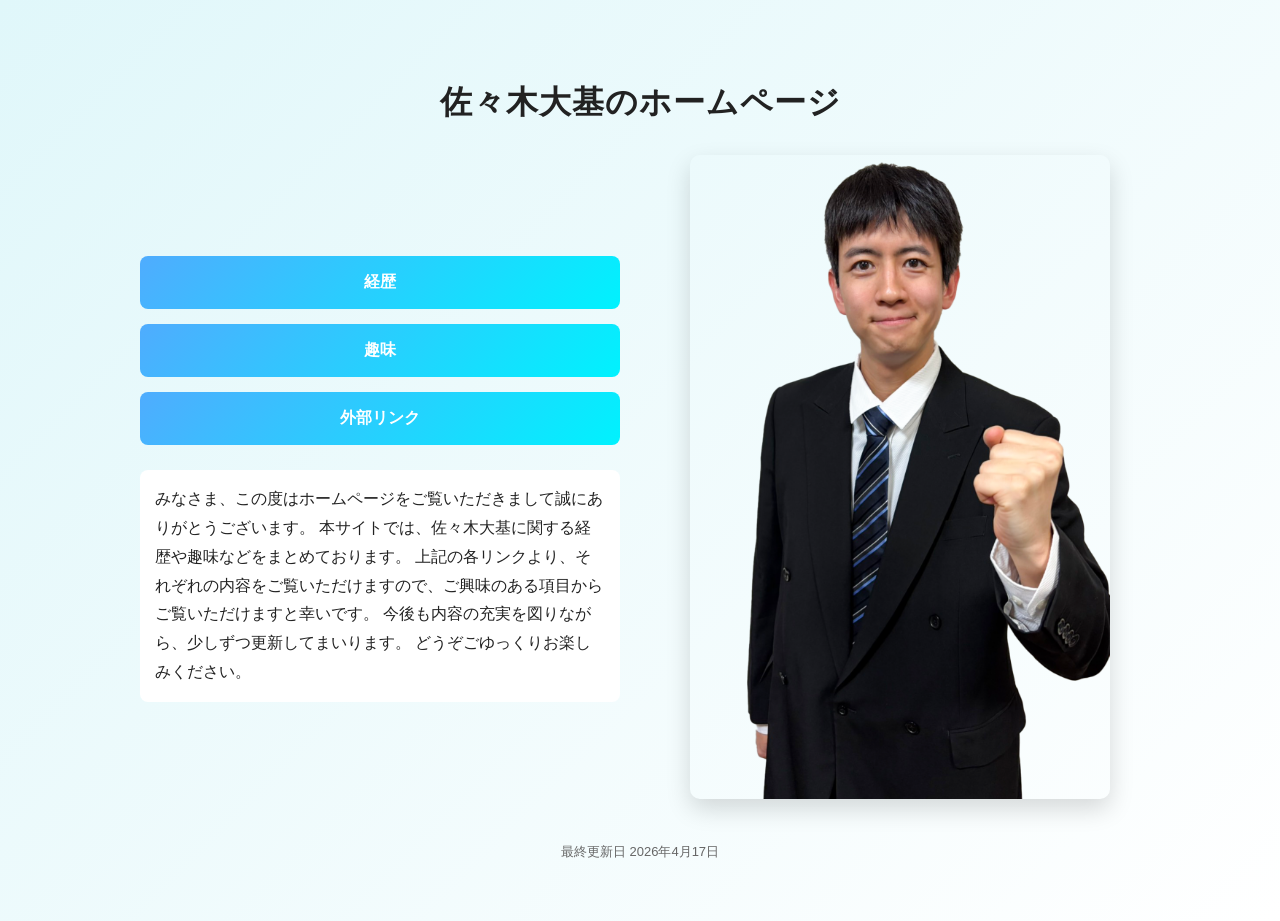
<file: index.html>
<!DOCTYPE html>
<html lang="ja">
<head>
<meta charset="UTF-8">
<meta name="viewport" content="width=device-width, initial-scale=1.0">
<title>佐々木大基のホームページ</title>
<link rel="stylesheet" href="style.css">
</head>
<body>

<div class="wrapper">
  <h1>
佐々木大基の<span class="nowrap">ホームページ</span>
</h1>

  <div class="main">
    <div class="left">
      <a href="career.html" class="button">経歴</a>
      <a href="hobby.html" class="button">趣味</a>
      <a href="links.html" class="button">外部リンク</a>

      <div class="message">
        みなさま、この度はホームページをご覧いただきまして誠にありがとうございます。
本サイトでは、佐々木大基に関する経歴や趣味などをまとめております。
上記の各リンクより、それぞれの内容をご覧いただけますので、ご興味のある項目からご覧いただけますと幸いです。
今後も内容の充実を図りながら、少しずつ更新してまいります。
どうぞごゆっくりお楽しみください。
      </div>
    </div>

    <div class="right">
      <img src="佐々木背景透過.png" alt="佐々木大基">
    </div>
  </div>

  <div class="footer">
    最終更新日 2026年4月17日
  </div>
</div>

</body>
</html>
</file>
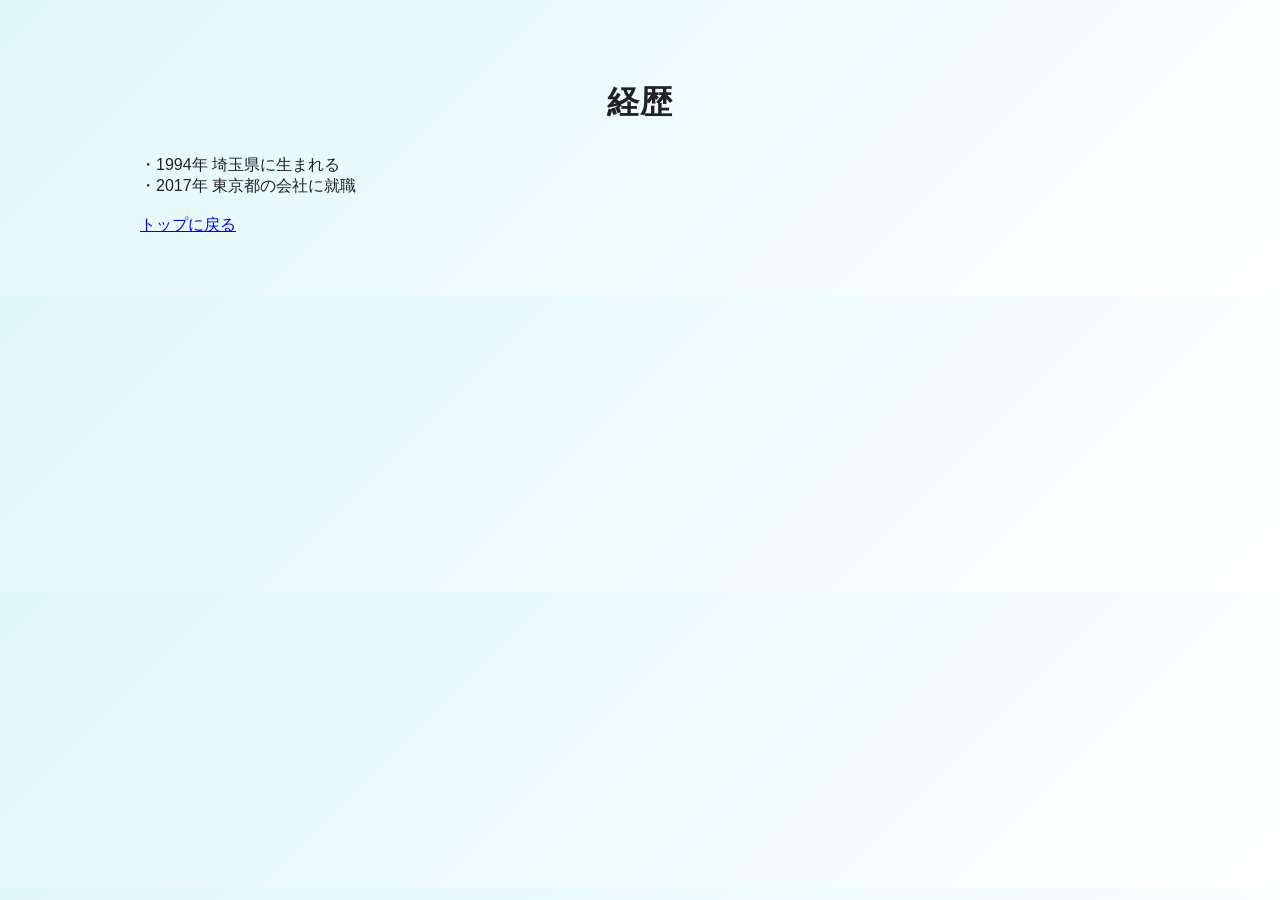
<file: career.html>
<!DOCTYPE html>
<html lang="ja">
<head>
<meta charset="UTF-8">
<meta name="viewport" content="width=device-width, initial-scale=1.0">
<title>経歴</title>
<link rel="stylesheet" href="style.css">
</head>

<body>

<div class="wrapper">

<h1>経歴</h1>

<div class="section">
・1994年 埼玉県に生まれる<br>
・2017年 東京都の会社に就職

</div>
<br>
<a href="index.html" class="back">トップに戻る</a>

</div>

</body>
</html>
</file>
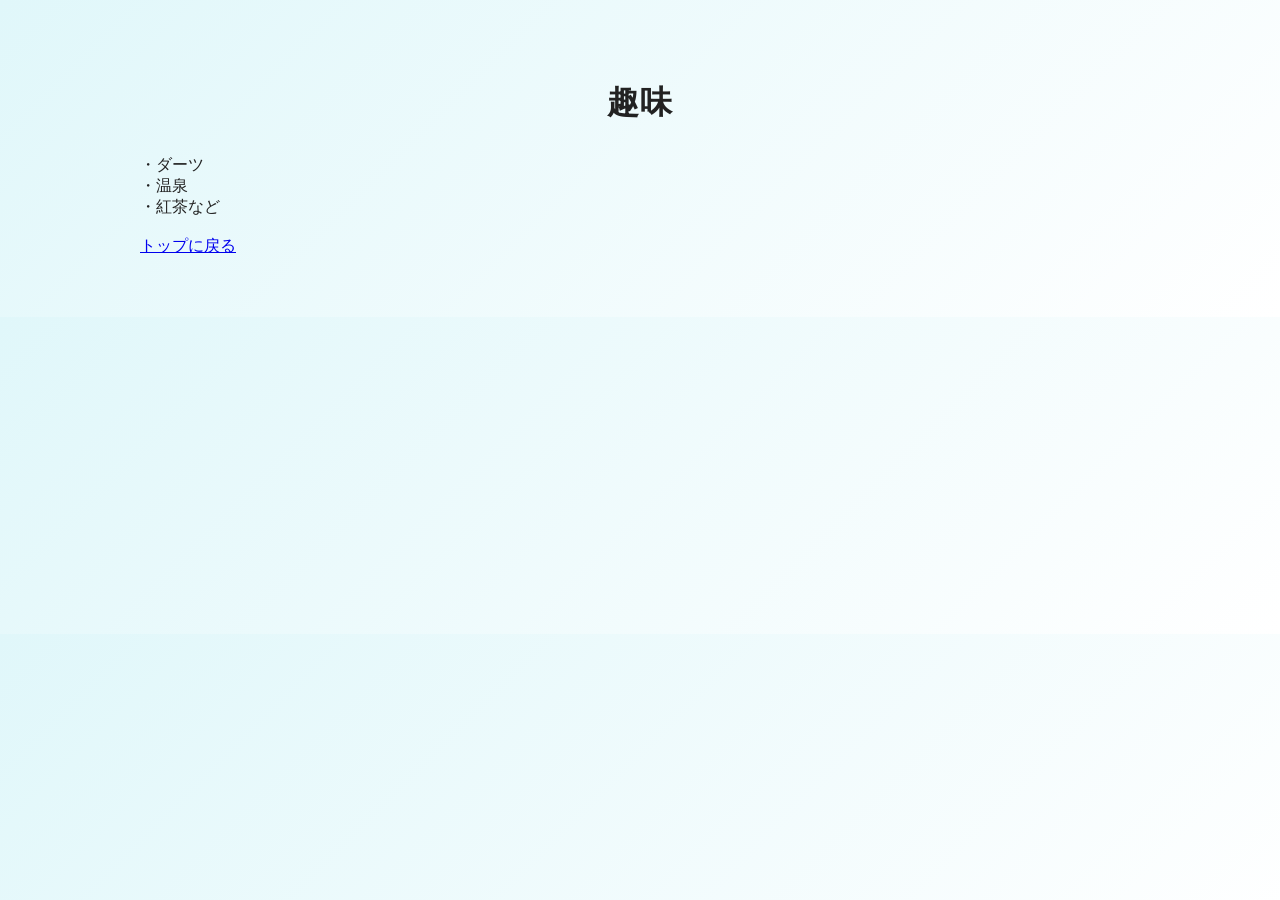
<file: hobby.html>
<!DOCTYPE html>
<html lang="ja">
<head>
<meta charset="UTF-8">
<meta name="viewport" content="width=device-width, initial-scale=1.0">
<title>趣味</title>
<link rel="stylesheet" href="style.css">
</head>

<body>

<div class="wrapper">

<h1>趣味</h1>

<div class="section">
・ダーツ<br>
・温泉<br>
・紅茶など
</div>
<br>
<a href="index.html" class="back">トップに戻る</a>

</div>

</body>
</html>
</file>
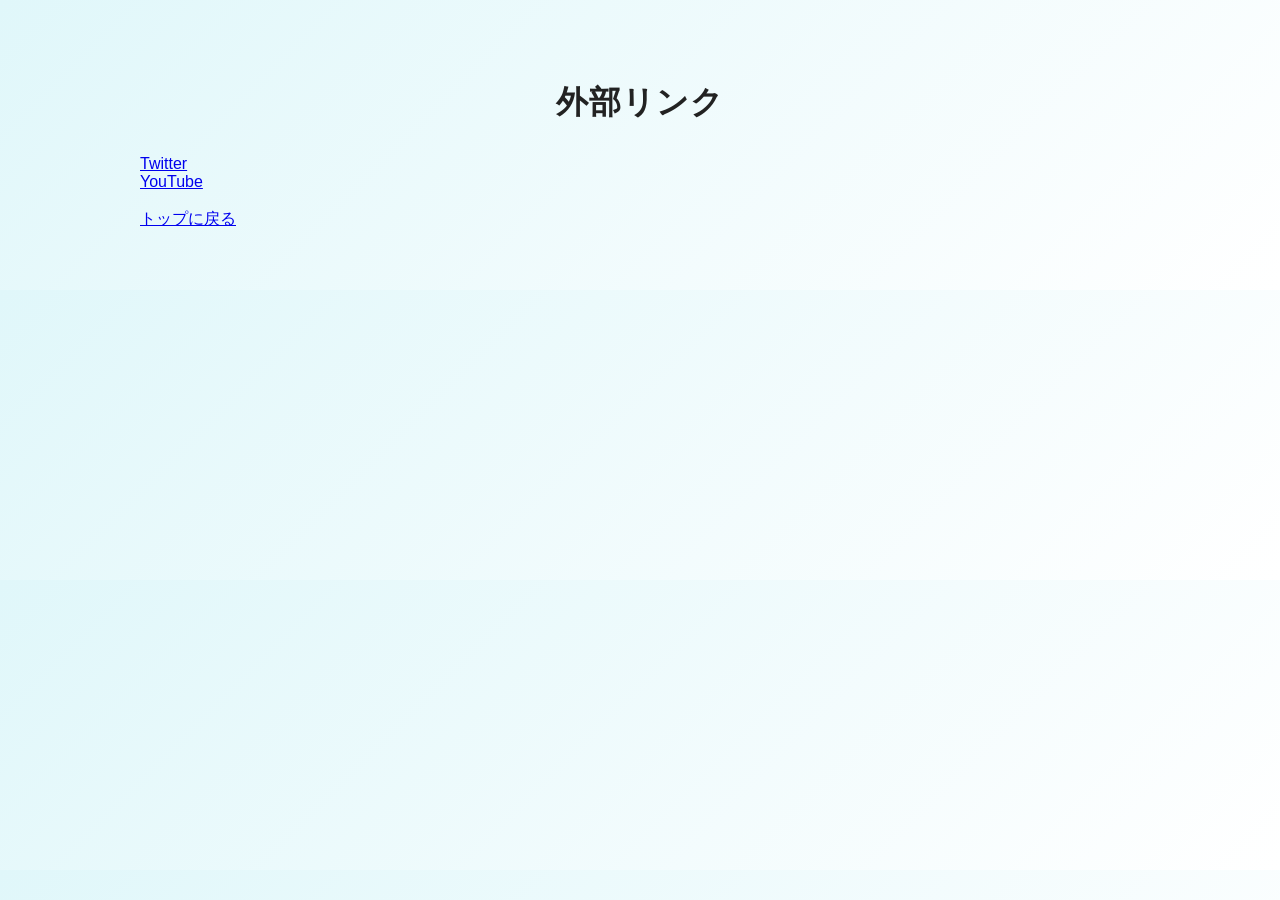
<file: links.html>
<!DOCTYPE html>
<html lang="ja">
<head>
<meta charset="UTF-8">
<meta name="viewport" content="width=device-width, initial-scale=1.0">
<title>外部リンク</title>
<link rel="stylesheet" href="style.css">
</head>

<body>

<div class="wrapper">

<h1>外部リンク</h1>

<div class="section">
<a href="https://twitter.com">Twitter</a><br>
<a href="https://youtube.com">YouTube</a>
</div>
<br>
<a href="index.html" class="back">トップに戻る</a>

</div>

</body>
</html>
</file>
<file: style.css>
body {
  margin: 0;
  font-family: -apple-system, BlinkMacSystemFont, "Helvetica Neue", Arial, sans-serif;
  color: #222;
  background: linear-gradient(135deg, #e0f7fa, #ffffff);
}

.wrapper {
  max-width: 1000px;
  margin: 40px auto;
  padding: 20px;
}

h1 {
  font-size: 32px;
  margin-bottom: 30px;
  text-align: center;
  letter-spacing: 1px;
}

.main {
  display: flex;
  gap: 40px;
  align-items: center;
}

.left {
  flex: 1;
}

.right {
  flex: 1;
  text-align: center;
}

img {
  width: 100%;
  max-width: 420px;
  border-radius: 10px;
  box-shadow: 0 10px 25px rgba(0,0,0,0.15);
}

.button {
  display: block;
  padding: 16px;
  margin-bottom: 15px;
  text-align: center;
  text-decoration: none;
  color: white;
  background: linear-gradient(135deg, #4facfe, #00f2fe);
  border-radius: 8px;
  font-weight: bold;
  transition: 0.3s;
}

.button:hover {
  transform: translateY(-3px);
  box-shadow: 0 8px 20px rgba(0,0,0,0.2);
}

.message {
  margin-top: 25px;
  line-height: 1.8;
  background: white;
  padding: 15px;
  border-radius: 8px;
}

.footer {
  margin-top: 40px;
  text-align: center;
  font-size: 13px;
  color: #666;
}

.nowrap {
  white-space: nowrap;
}

@media screen and (max-width: 700px) {
  .main {
    flex-direction: column;
  }
}
</file>
